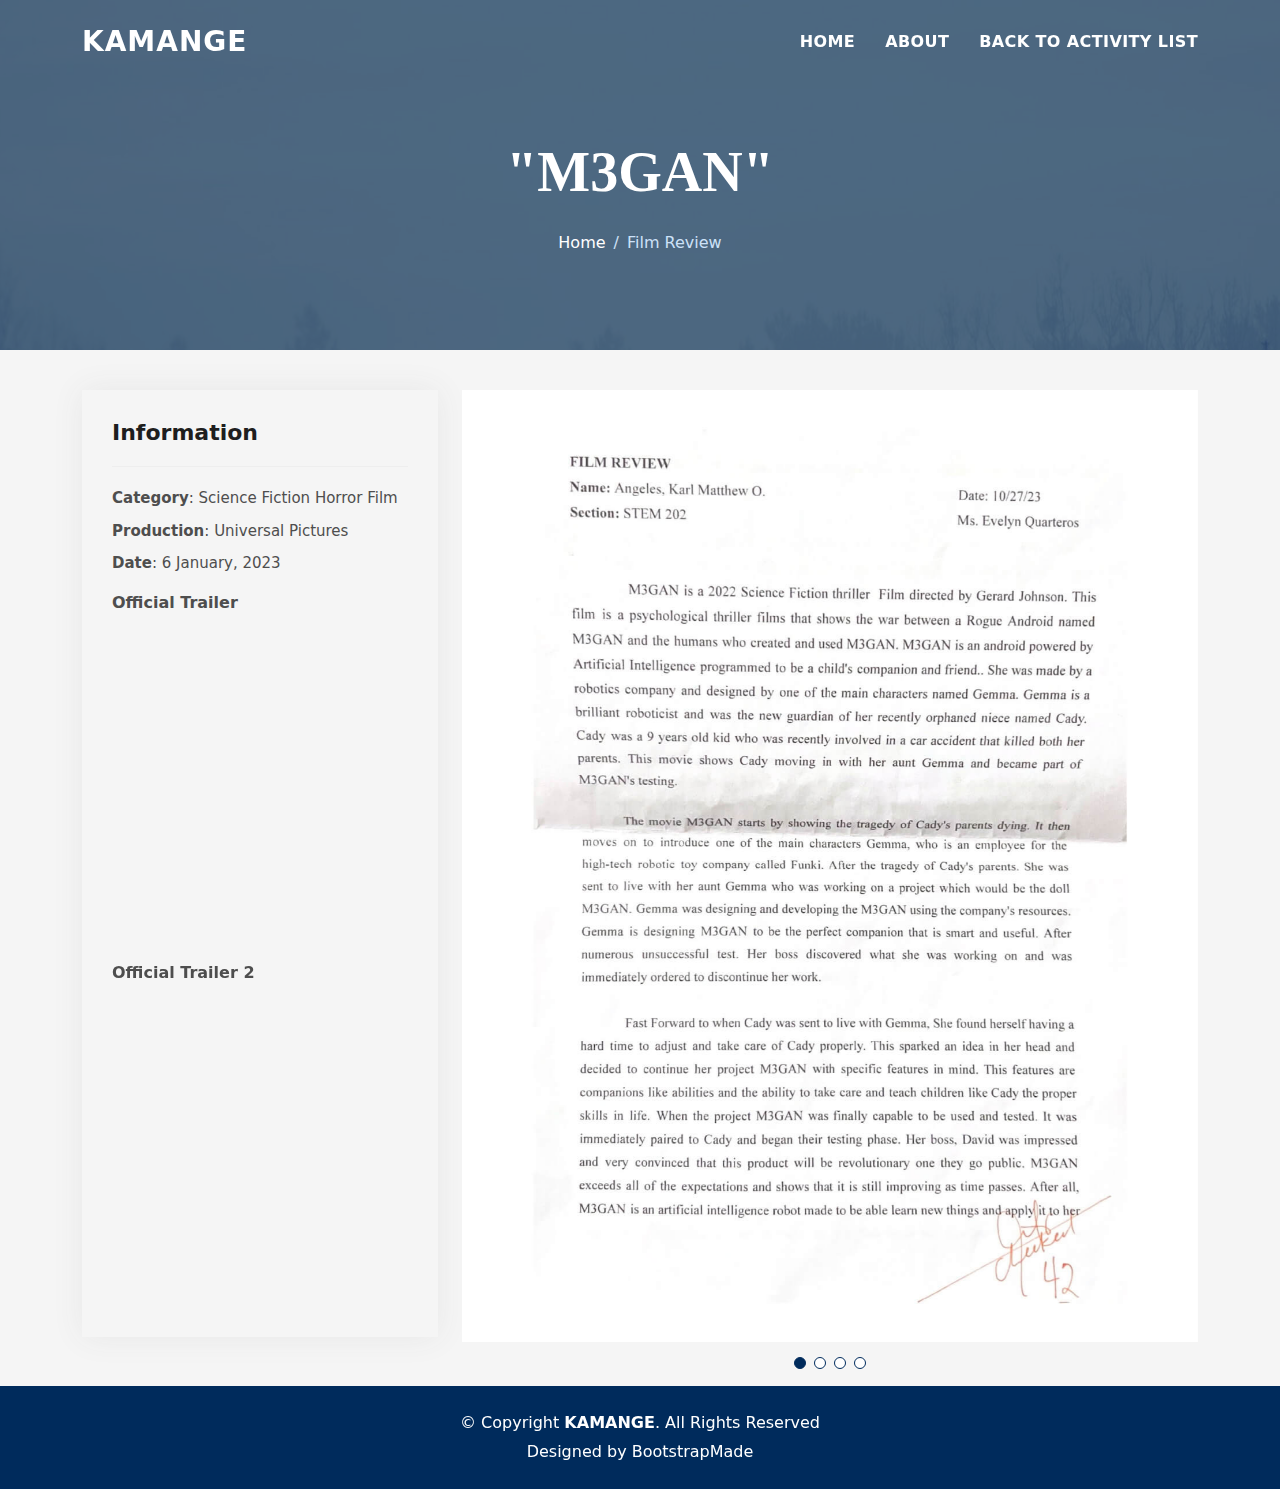
<file: film-review.html>
<!DOCTYPE html>
<html lang="en">

<head>
  <meta charset="utf-8">
  <meta content="width=device-width, initial-scale=1.0" name="viewport">

  <title>KAMANGE | Film Review</title>
  <meta content="" name="description">
  <meta content="" name="keywords">

  <!-- Favicons -->
  <link href="assets/img/favicon.png" rel="icon">
  <link href="assets/img/apple-touch-icon.png" rel="apple-touch-icon">

  <!-- Vendor CSS Files -->
  <link href="assets/vendor/bootstrap/css/bootstrap.min.css" rel="stylesheet">
  <link href="assets/vendor/bootstrap-icons/bootstrap-icons.css" rel="stylesheet">
  <link href="assets/vendor/glightbox/css/glightbox.min.css" rel="stylesheet">
  <link href="assets/vendor/swiper/swiper-bundle.min.css" rel="stylesheet">

  <!-- Template Main CSS File -->
  <link href="assets/css/style.css" rel="stylesheet">

  <!-- =======================================================
  * Template Name: DevFolio
  * Updated: Jan 09 2024 with Bootstrap v5.3.2
  * Template URL: https://bootstrapmade.com/devfolio-bootstrap-portfolio-html-template/
  * Author: BootstrapMade.com
  * License: https://bootstrapmade.com/license/
  ======================================================== -->
</head>

<body>

  <!-- ======= Header ======= -->
  <header id="header" class="fixed-top">
    <div class="container d-flex align-items-center justify-content-between">

      <h1 class="logo"><a href="index.html">KAMANGE</a></h1>
      <!-- Uncomment below if you prefer to use an image logo -->
      <!-- <a href="index.html" class="logo"><img src="assets/img/logo.png" alt="" class="img-fluid"></a>-->

      <nav id="navbar" class="navbar">
        <ul>
          <li><a class="nav-link scrollto " href="index.html">Home</a></li>
          <li><a class="nav-link scrollto" href="index.html#about">About</a></li>
          <li><a class="nav-link scrollto " href="index.html#work">Back to Activity List</a></li>
        </ul>
        <i class="bi bi-list mobile-nav-toggle"></i>
      </nav><!-- .navbar -->

    </div>
  </header><!-- End Header -->

  <div class="hero hero-single route bg-image" style="background-image: url(assets/img/overlay-bg.jpg)">
    <div class="overlay-mf"></div>
    <div class="hero-content display-table">
      <div class="table-cell">
        <div class="container">
          <h2 class="hero-title mb-4"> "M3GAN"</h2>
          <ol class="breadcrumb d-flex justify-content-center">
            <li class="breadcrumb-item">
              <a href="#">Home</a>
            </li>
            <li class="breadcrumb-item active">Film Review</li>
          </ol>
        </div>
      </div>
    </div>
  </div>

  <main id="main">

    <!-- ======= Portfolio Details Section ======= -->
    <section id="portfolio-details" class="portfolio-details">
      <div class="container">

        <div class="row gy-4">

            <div class="col-lg-4">
                <div class="portfolio-info">
                  <h3>Information</h3>
                  <ul>
                    <li><strong>Category</strong>: Science Fiction Horror Film </li>
                    <li><strong>Production</strong>: Universal Pictures</li>
                    <li><strong>Date</strong>: 6 January, 2023</li>                    
                  </ul>

                  <strong>Official Trailer</strong>
                  <iframe width="370" height="315" src="https://www.youtube.com/embed/BRb4U99OU80?si=_uSNlLKmPvaGS8zU" title="YouTube video player" frameborder="0" allow="accelerometer; autoplay; clipboard-write; encrypted-media; gyroscope; picture-in-picture; web-share" allowfullscreen></iframe>

                  <br><br>
                  <strong>Official Trailer 2</strong>
                  <iframe width="370" height="315" src="https://www.youtube.com/embed/OoDHM_A1axc?si=GxHxUABykY-tbBhE" title="YouTube video player" frameborder="0" allow="accelerometer; autoplay; clipboard-write; encrypted-media; gyroscope; picture-in-picture; web-share" allowfullscreen></iframe>

                </div>
              </div>

          <div class="col-lg-8">
            <div class="portfolio-details-slider swiper">
              <div class="swiper-wrapper align-items-center">

                <div class="swiper-slide">
                  <img src="assets/img/Film-Review_page-0001.jpg" alt="">
                </div>

                <div class="swiper-slide">
                    <img src="assets/img/Film-Review_page-0002.jpg" alt="">
                  </div>

                  <div class="swiper-slide">
                    <img src="assets/img/Film-Review_page-0003.jpg" alt="">
                  </div>

                  <div class="swiper-slide">
                    <img src="assets/img/Film-Review_page-0004.jpg" alt="">
                  </div>
                
              </div>
              <div class="swiper-pagination"></div>
            </div>
          </div>

         

        </div>

      </div>
    </section><!-- End Portfolio Details Section -->

  </main><!-- End #main -->

  <!-- ======= Footer ======= -->
  <footer>
    <div class="container">
      <div class="row">
        <div class="col-sm-12">
          <div class="copyright-box">
            <p class="copyright">&copy; Copyright <strong>KAMANGE</strong>. All Rights Reserved</p>
            <div class="credits">
              <!--
              All the links in the footer should remain intact.
              You can delete the links only if you purchased the pro version.
              Licensing information: https://bootstrapmade.com/license/
              Purchase the pro version with working PHP/AJAX contact form: https://bootstrapmade.com/buy/?theme=DevFolio
            -->
              Designed by <a href="https://bootstrapmade.com/">BootstrapMade</a>
            </div>
          </div>
        </div>
      </div>
    </div>
  </footer><!-- End  Footer -->

  <div id="preloader"></div>
  <a href="#" class="back-to-top d-flex align-items-center justify-content-center"><i class="bi bi-arrow-up-short"></i></a>

  <!-- Vendor JS Files -->
  <script src="assets/vendor/purecounter/purecounter_vanilla.js"></script>
  <script src="assets/vendor/bootstrap/js/bootstrap.bundle.min.js"></script>
  <script src="assets/vendor/glightbox/js/glightbox.min.js"></script>
  <script src="assets/vendor/swiper/swiper-bundle.min.js"></script>
  <script src="assets/vendor/typed.js/typed.umd.js"></script>
  <script src="assets/vendor/php-email-form/validate.js"></script>

  <!-- Template Main JS File -->
  <script src="assets/js/main.js"></script>

</body>

</html>
</file>
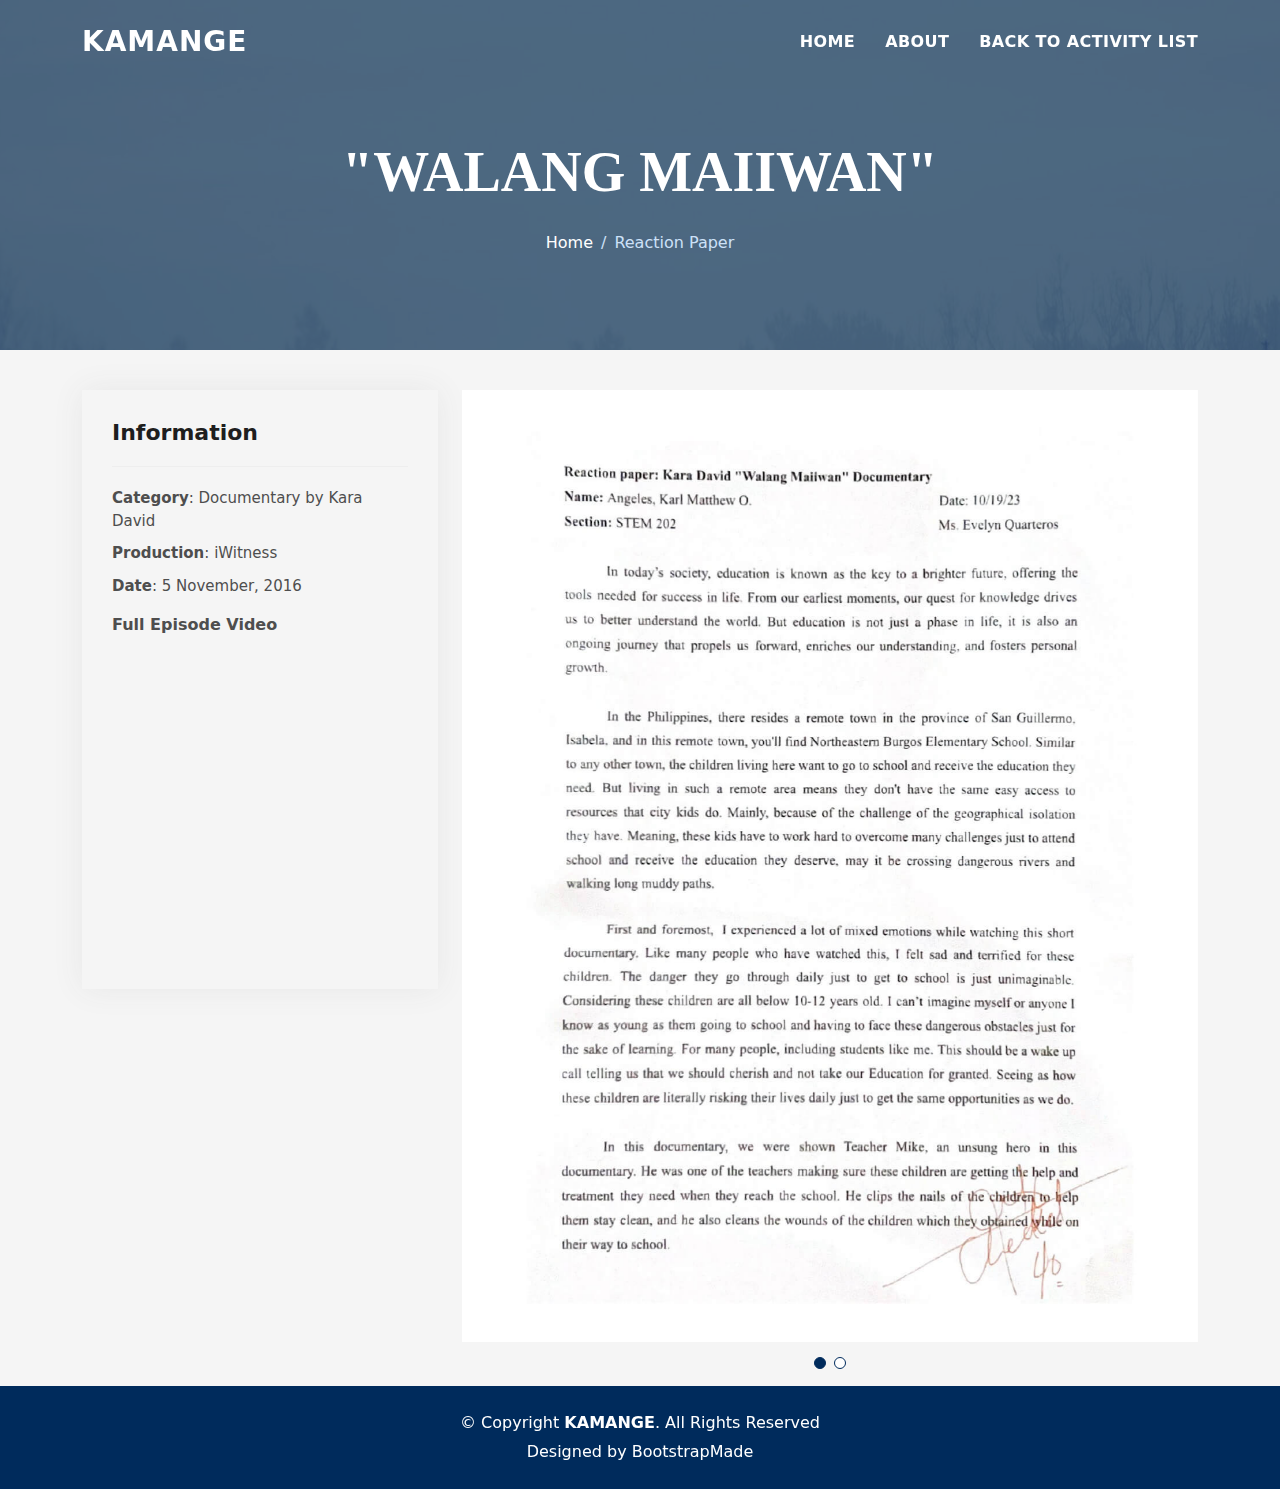
<file: reaction-paper.html>
<!DOCTYPE html>
<html lang="en">

<head>
  <meta charset="utf-8">
  <meta content="width=device-width, initial-scale=1.0" name="viewport">

  <title>KAMANGE | Reaction Paper</title>
  <meta content="" name="description">
  <meta content="" name="keywords">

  <!-- Favicons -->
  <link href="assets/img/favicon.png" rel="icon">
  <link href="assets/img/apple-touch-icon.png" rel="apple-touch-icon">

  <!-- Vendor CSS Files -->
  <link href="assets/vendor/bootstrap/css/bootstrap.min.css" rel="stylesheet">
  <link href="assets/vendor/bootstrap-icons/bootstrap-icons.css" rel="stylesheet">
  <link href="assets/vendor/glightbox/css/glightbox.min.css" rel="stylesheet">
  <link href="assets/vendor/swiper/swiper-bundle.min.css" rel="stylesheet">

  <!-- Template Main CSS File -->
  <link href="assets/css/style.css" rel="stylesheet">

  <!-- =======================================================
  * Template Name: DevFolio
  * Updated: Jan 09 2024 with Bootstrap v5.3.2
  * Template URL: https://bootstrapmade.com/devfolio-bootstrap-portfolio-html-template/
  * Author: BootstrapMade.com
  * License: https://bootstrapmade.com/license/
  ======================================================== -->
</head>

<body>

  <!-- ======= Header ======= -->
  <header id="header" class="fixed-top">
    <div class="container d-flex align-items-center justify-content-between">

      <h1 class="logo"><a href="index.html">KAMANGE</a></h1>
      <!-- Uncomment below if you prefer to use an image logo -->
      <!-- <a href="index.html" class="logo"><img src="assets/img/logo.png" alt="" class="img-fluid"></a>-->

      <nav id="navbar" class="navbar">
        <ul>
          <li><a class="nav-link scrollto " href="index.html">Home</a></li>
          <li><a class="nav-link scrollto" href="index.html#about">About</a></li>
          <li><a class="nav-link scrollto " href="index.html#work">Back to Activity List</a></li>
        </ul>
        <i class="bi bi-list mobile-nav-toggle"></i>
      </nav><!-- .navbar -->

    </div>
  </header><!-- End Header -->

  <div class="hero hero-single route bg-image" style="background-image: url(assets/img/overlay-bg.jpg)">
    <div class="overlay-mf"></div>
    <div class="hero-content display-table">
      <div class="table-cell">
        <div class="container">
          <h2 class="hero-title mb-4"> "Walang Maiiwan"</h2>
          <ol class="breadcrumb d-flex justify-content-center">
            <li class="breadcrumb-item">
              <a href="#">Home</a>
            </li>
            <li class="breadcrumb-item active">Reaction Paper</li>
          </ol>
        </div>
      </div>
    </div>
  </div>

  <main id="main">

    <!-- ======= Portfolio Details Section ======= -->
    <section id="portfolio-details" class="portfolio-details">
      <div class="container">

        <div class="row gy-4">

          <div class="col-lg-4">
            <div class="portfolio-info">
              <h3>Information</h3>
              <ul>
                <li><strong>Category</strong>: Documentary by Kara David</li>
                <li><strong>Production</strong>: iWitness</li>
                <li><strong>Date</strong>: 5 November, 2016</li>           
              </ul>
             
              <strong>Full Episode Video</strong>
              <iframe width="370" height="315" src="https://www.youtube.com/embed/TZ73dKG_REo?si=JjlKCITJrHWYVJ72" title="YouTube video player" frameborder="0" allow="accelerometer; autoplay; clipboard-write; encrypted-media; gyroscope; picture-in-picture; web-share" allowfullscreen></iframe>
            </div>   
          </div>

          <div class="col-lg-8">
            <div class="portfolio-details-slider swiper">
              <div class="swiper-wrapper align-items-center">

                <div class="swiper-slide">
                  <img src="assets/img/Kara-David_page-0001.jpg" alt="">
                </div>

                <div class="swiper-slide">
                  <img src="assets/img/Kara-David_page-0002.jpg" alt="">
                </div>

              </div>
              <div class="swiper-pagination"></div>
            </div>
          </div>

         

        </div>

      </div>
    </section><!-- End Portfolio Details Section -->

  </main><!-- End #main -->

  <!-- ======= Footer ======= -->
  <footer>
    <div class="container">
      <div class="row">
        <div class="col-sm-12">
          <div class="copyright-box">
            <p class="copyright">&copy; Copyright <strong>KAMANGE</strong>. All Rights Reserved</p>
            <div class="credits">
              <!--
              All the links in the footer should remain intact.
              You can delete the links only if you purchased the pro version.
              Licensing information: https://bootstrapmade.com/license/
              Purchase the pro version with working PHP/AJAX contact form: https://bootstrapmade.com/buy/?theme=DevFolio
            -->
              Designed by <a href="https://bootstrapmade.com/">BootstrapMade</a>
            </div>
          </div>
        </div>
      </div>
    </div>
  </footer><!-- End  Footer -->

  <div id="preloader"></div>
  <a href="#" class="back-to-top d-flex align-items-center justify-content-center"><i class="bi bi-arrow-up-short"></i></a>

  <!-- Vendor JS Files -->
  <script src="assets/vendor/purecounter/purecounter_vanilla.js"></script>
  <script src="assets/vendor/bootstrap/js/bootstrap.bundle.min.js"></script>
  <script src="assets/vendor/glightbox/js/glightbox.min.js"></script>
  <script src="assets/vendor/swiper/swiper-bundle.min.js"></script>
  <script src="assets/vendor/typed.js/typed.umd.js"></script>
  <script src="assets/vendor/php-email-form/validate.js"></script>

  <!-- Template Main JS File -->
  <script src="assets/js/main.js"></script>

</body>

</html>
</file>
<file: assets/css/style.css>
/**
* Template Name: DevFolio
* Updated: Jan 09 2024 with Bootstrap v5.3.2
* Template URL: https://bootstrapmade.com/devfolio-bootstrap-portfolio-html-template/
* Author: BootstrapMade.com
* License: https://bootstrapmade.com/license/
*/

/*--------------------------------------------------------------
# General
--------------------------------------------------------------*/
body {
  background-color: #f5f5f5;
  color: #4e4e4e;
}

h1,
h2,
h3,
h4,
h5,
h6 {
  color: #1e1e1e;
}

a {
  color: #1e1e1e;
  text-decoration: none;
  transition: all 0.5s ease-in-out;
}

a:hover {
  color: #002b5c;
  text-decoration: none;
  transition: all 0.5s ease-in-out;
}

.p-r {
  position: relative;
}

.color-a {
  text-decoration: none;
  color: #002b5c;
}

.color-d {
  color: #f5f5f5;
}

.color-text-a {
  text-decoration: none;
  color: #4e4e4e;
}

.box-shadow,
.card-blog,
.work-box,
.service-box,
.paralax-mf {
  box-shadow: 0 13px 8px -10px rgba(0, 0, 0, 0.1);
}

.box-shadow-a,
.button:hover {
  text-decoration: none;
  box-shadow: 0 0 0 4px #cde1f8;
}

.display-5 {
  font-size: 2.5rem;
  font-weight: 300;
  line-height: 1.1;
}

.display-6 {
  font-size: 2rem;
  font-weight: 300;
  line-height: 1.1;
}

.avatar {
  width: 32px;
  height: 32px;
  margin-right: 4px;
  overflow: hidden;
}

.bg-image {
  background-repeat: no-repeat;
  background-attachment: fixed;
  background-size: cover;
  background-position: center center;
}

@media (max-width: 1024px) {
  .bg-image {
    background-attachment: scroll;
  }
}

.overlay-mf {
  background-color: #002b5c;
}

.overlay-mf {
  position: absolute;
  top: 0;
  left: 0px;
  padding: 0;
  height: 100%;
  width: 100%;
  opacity: 0.7;
}

.paralax-mf {
  position: relative;
  padding: 8rem 0;
}

.display-table {
  width: 100%;
  height: 100%;
  display: table;
}

.table-cell {
  display: table-cell;
  vertical-align: middle;
}

/*--/ Sections /--*/
.sect-4 {
  padding: 4rem 0;
}

.sect-pt4 {
  padding-top: 4rem;
}

.sect-mt4 {
  margin-top: 4rem;
}

/*--/ Title s /--*/
.title-s {
  font-weight: 600;
  color: #1e1e1e;
  font-size: 1.1rem;
}

/*--/ Title A /--*/
.title-box {
  margin-bottom: 4rem;
}

.title-a {
  text-decoration: none;
  font-size: 3rem;
  font-weight: bold;
  text-transform: uppercase;
}

.subtitle-a {
  text-decoration: none;
  color: #4e4e4e;
}

.line-mf {
  width: 40px;
  height: 5px;
  background-color: #002b5c;
  margin: 0 auto;
}

/*--/ Title Left /--*/
.title-box-2 {
  margin-bottom: 3rem;
}

.title-left {
  font-size: 2rem;
  position: relative;
}

.title-left:before {
  content: "";
  position: absolute;
  height: 3px;
  background-color: #002b5c;
  width: 100px;
  bottom: -12px;
}

/*------/ Box /------*/
.box-pl2 {
  padding-left: 2rem;
}

.box-shadow-full {
  padding: 3rem 1.25rem;
  position: relative;
  background-color: #fff;
  margin-bottom: 3rem;
  z-index: 2;
  box-shadow: 0 1px 1px 0 rgba(0, 0, 0, 0.06), 0 2px 5px 0 rgba(0, 0, 0, 0.2);
}

@media (min-width: 768px) {
  .box-shadow-full {
    padding: 3rem;
  }
}

/*------/ Socials /------*/
.socials {
  padding: 1.5rem 0;
}

.socials ul li {
  display: inline-block;
}

.socials .ico-circle {
  height: 40px;
  width: 40px;
  font-size: 1.2rem;
  border-radius: 50%;
  line-height: 1.6;
  margin: 0 15px 0 0;
  box-shadow: 0 0 0 3px #002b5c;
  transition: all 500ms ease;
}

.socials .ico-circle:hover {
  background-color: #002b5c;
  color: #fff;
  box-shadow: 0 0 0 3px #cde1f8;
  transition: all 500ms ease;
}

/*------/ Ul resect /------*/
.ul-resect,
.widget-tags ul,
.widget-sidebar .list-sidebar,
.box-comments .list-comments,
.blog-wrapper .post-meta ul,
.list-ico,
.socials ul {
  list-style: none;
  padding-left: 0;
  margin-bottom: 0;
}

.list-ico {
  line-height: 2;
}

.list-ico span {
  color: #002b5c;
  margin-right: 10px;
}

/*------/ Ico Circle /------*/
.ico-circle {
  height: 100px;
  width: 100px;
  font-size: 2rem;
  border-radius: 50%;
  line-height: 1.55;
  margin: 0 auto;
  text-align: center;
  box-shadow: 0 0 0 10px #002b5c;
  display: block;
}

/*------/ Owl Carousel /------*/
.owl-theme .owl-dots {
  text-align: center;
  margin-top: 18px;
}

.owl-theme .owl-dots .owl-dot {
  display: inline-block;
}

.owl-theme .owl-dots .owl-dot span {
  width: 18px;
  height: 7px;
  margin: 5px 5px;
  background: #cde1f8;
  border: 0px solid #cde1f8;
  display: block;
  transition: all 0.6s ease-in-out;
  cursor: pointer;
}

.owl-theme .owl-dots .owl-dot:hover span {
  background-color: #cde1f8;
}

.owl-theme .owl-dots .owl-dot.active span {
  background-color: #1B1B1B;
  width: 25px;
}

/*--/ Scrolltop s /--*/
.scrolltop-mf {
  position: relative;
  display: none;
}

.scrolltop-mf span {
  z-index: 999;
  position: fixed;
  width: 42px;
  height: 42px;
  background-color: #002b5c;
  opacity: 0.7;
  font-size: 1.6rem;
  line-height: 1.5;
  text-align: center;
  color: #fff;
  top: auto;
  left: auto;
  right: 30px;
  bottom: 50px;
  cursor: pointer;
  border-radius: 50%;
}

/*--------------------------------------------------------------
# Back to top button
--------------------------------------------------------------*/
.back-to-top {
  position: fixed;
  visibility: hidden;
  opacity: 0;
  right: 15px;
  bottom: 15px;
  z-index: 996;
  background: #002b5c;
  width: 40px;
  height: 40px;
  border-radius: 50px;
  transition: all 0.4s;
}

.back-to-top i {
  font-size: 28px;
  color: #fff;
  line-height: 0;
}

.back-to-top:hover {
  background: #298eff;
  color: #fff;
}

.back-to-top.active {
  visibility: visible;
  opacity: 1;
}

/*------/ Prelaoder /------*/
#preloader {
  position: fixed;
  top: 0;
  left: 0;
  right: 0;
  bottom: 0;
  z-index: 9999;
  overflow: hidden;
  background: #fff;
}

#preloader:before {
  content: "";
  position: fixed;
  top: calc(50% - 30px);
  left: calc(50% - 30px);
  border: 6px solid #f2f2f2;
  border-top: 6px solid #002b5c;
  border-radius: 50%;
  width: 60px;
  height: 60px;
  animation: animate-preloader 1s linear infinite;
}

@keyframes animate-preloader {
  0% {
    transform: rotate(0deg);
  }

  100% {
    transform: rotate(360deg);
  }
}

/*------/ Button /------*/
.button {
  display: inline-block;
  padding: 0.3rem 0.6rem;
  text-align: center;
  vertical-align: middle;
  -webkit-user-select: none;
  -moz-user-select: none;
  user-select: none;
  font-size: 1rem;
  border-radius: 0.3rem;
  border: 1px solid transparent;
  transition: all 500ms ease;
  cursor: pointer;
}

.button:focus {
  outline: 0;
}

.button:hover {
  background-color: #0062d3;
  color: #fff;
  transition: all 500ms ease;
}

.button-a {
  text-decoration: none;
  background-color: #002b5c;
  color: #fff;
  border-color: #cde1f8;
}

.button-big {
  padding: 0.9rem 2.3rem;
  font-size: 1.2rem;
}

.button-rouded {
  border-radius: 5rem;
}

.btn-lg {
  padding: 0.5rem 1rem;
  font-size: 1.25rem;
  line-height: 1.5;
  border-radius: 0.3rem;
}

/*--------------------------------------------------------------
# Header
--------------------------------------------------------------*/
#header {
  transition: all 0.5s;
  z-index: 997;
  padding: 20px 0;
}

#header .logo {
  font-size: 28px;
  margin: 0;
  padding: 0;
  font-weight: 600;
  letter-spacing: 1px;
}

#header .logo a {
  color: #fff;
}

#header .logo img {
  max-height: 40px;
}

#header.header-scrolled {
  background: rgba(0, 0, 0, 0.9);
  padding: 12px 0;
}

/*--------------------------------------------------------------
# Navigation Menu
--------------------------------------------------------------*/
/**
* Desktop Navigation 
*/
.navbar {
  padding: 0;
}

.navbar ul {
  margin: 0;
  padding: 0;
  display: flex;
  list-style: none;
  align-items: center;
}

.navbar li {
  position: relative;
}

.navbar>ul>li {
  white-space: nowrap;
  padding: 10px 0 10px 30px;
}

.navbar a,
.navbar a:focus {
  display: flex;
  align-items: center;
  justify-content: space-between;
  color: #fff;
  font-size: 16px;
  font-weight: 600;
  padding: 0;
  white-space: nowrap;
  transition: 0.3s;
  letter-spacing: 0.4px;
  position: relative;
  text-transform: uppercase;
}

.navbar a i,
.navbar a:focus i {
  font-size: 12px;
  line-height: 0;
  margin-left: 5px;
}

.navbar>ul>li>a:before {
  content: "";
  position: absolute;
  width: 100%;
  height: 2px;
  bottom: -6px;
  left: 0;
  width: 0;
  background-color: #fff;
  visibility: hidden;
  transition: all 0.3s ease-in-out 0s;
}

.navbar a:hover:before,
.navbar li:hover>a:before,
.navbar .active:before {
  visibility: visible;
  width: 80%;
}

.navbar a:hover,
.navbar .active,
.navbar .active:focus,
.navbar li:hover>a {
  color: #fff;
}

.navbar .dropdown ul {
  display: block;
  position: absolute;
  left: 30px;
  top: calc(100% + 30px);
  margin: 0;
  padding: 10px 0;
  z-index: 99;
  opacity: 0;
  visibility: hidden;
  background: #fff;
  box-shadow: 0px 0px 30px rgba(127, 137, 161, 0.25);
  transition: 0.3s;
}

.navbar .dropdown ul li {
  min-width: 200px;
}

.navbar .dropdown ul a {
  padding: 10px 20px;
  font-size: 14px;
  text-transform: none;
  color: #4e4e4e;
}

.navbar .dropdown ul a i {
  font-size: 12px;
}

.navbar .dropdown ul a:hover,
.navbar .dropdown ul .active:hover,
.navbar .dropdown ul li:hover>a {
  color: #002b5c;
}

.navbar .dropdown:hover>ul {
  opacity: 1;
  top: 100%;
  visibility: visible;
}

.navbar .dropdown .dropdown ul {
  top: 0;
  left: calc(100% - 30px);
  visibility: hidden;
}

.navbar .dropdown .dropdown:hover>ul {
  opacity: 1;
  top: 0;
  left: 100%;
  visibility: visible;
}

@media (max-width: 1366px) {
  .navbar .dropdown .dropdown ul {
    left: -90%;
  }

  .navbar .dropdown .dropdown:hover>ul {
    left: -100%;
  }
}

/**
* Mobile Navigation 
*/
.mobile-nav-toggle {
  color: #fff;
  font-size: 28px;
  cursor: pointer;
  display: none;
  line-height: 0;
  transition: 0.5s;
}

@media (max-width: 991px) {
  .mobile-nav-toggle {
    display: block;
  }

  .navbar ul {
    display: none;
  }
}

.navbar-mobile {
  position: fixed;
  overflow: hidden;
  top: 0;
  right: 0;
  left: 0;
  bottom: 0;
  background: rgba(78, 78, 78, 0.9);
  transition: 0.3s;
  z-index: 999;
}

.navbar-mobile .mobile-nav-toggle {
  position: absolute;
  top: 15px;
  right: 15px;
}

.navbar-mobile ul {
  display: block;
  position: absolute;
  top: 55px;
  right: 15px;
  bottom: 15px;
  left: 15px;
  padding: 10px 0;
  background-color: #fff;
  overflow-y: auto;
  transition: 0.3s;
}

.navbar-mobile>ul>li {
  padding: 0;
}

.navbar-mobile a:hover:before,
.navbar-mobile li:hover>a:before,
.navbar-mobile .active:before {
  visibility: hidden;
}

.navbar-mobile a,
.navbar-mobile a:focus {
  padding: 10px 20px;
  font-size: 15px;
  color: #4e4e4e;
}

.navbar-mobile a:hover,
.navbar-mobile .active,
.navbar-mobile li:hover>a {
  color: #002b5c;
}

.navbar-mobile .getstarted,
.navbar-mobile .getstarted:focus {
  margin: 15px;
}

.navbar-mobile .dropdown ul {
  position: static;
  display: none;
  margin: 10px 20px;
  padding: 10px 0;
  z-index: 99;
  opacity: 1;
  visibility: visible;
  background: #fff;
  box-shadow: 0px 0px 30px rgba(127, 137, 161, 0.25);
}

.navbar-mobile .dropdown ul li {
  min-width: 200px;
}

.navbar-mobile .dropdown ul a {
  padding: 10px 20px;
}

.navbar-mobile .dropdown ul a i {
  font-size: 12px;
}

.navbar-mobile .dropdown ul a:hover,
.navbar-mobile .dropdown ul .active:hover,
.navbar-mobile .dropdown ul li:hover>a {
  color: #002b5c;
}

.navbar-mobile .dropdown>.dropdown-active {
  display: block;
}

/*--------------------------------------------------------------
# Hero Section
--------------------------------------------------------------*/
.hero {
  height: 100vh;
  position: relative;
  color: #fff;
}

.hero .hero-content {
  text-align: center;
  position: absolute;
}

.hero .overlay-itro {
  background-color: rgba(0, 0, 0, 0.6);
  position: absolute;
  top: 0;
  left: 0px;
  padding: 0;
  height: 100%;
  width: 100%;
  opacity: 0.9;
}

.hero .hero-title {
  color: #fff;
  font-weight: 600;
  font-size: 3rem;
  font-family: 'Montserrat';
}

@media (min-width: 768px) {
  .hero .hero-title {
    font-size: 4.5rem;
  }
}

.hero .hero-subtitle {
  font-size: 1.5rem;
  font-weight: 600;
}

@media (min-width: 768px) {
  .hero .hero-subtitle {
    font-size: 2.5rem;
  }
}

.hero .text-slider-items {
  display: none;
}

.hero-single {
  height: 350px;
}

.hero-single .hero-content {
  margin-top: 30px;
}

.hero-single .hero-title {
  text-transform: uppercase;
  font-size: 3rem;
}

@media (min-width: 768px) {
  .hero-single .hero-title {
    font-size: 3.5rem;
  }
}

.hero-single .breadcrumb {
  background-color: transparent;
  color: #002b5c;
}

.hero-single .breadcrumb .breadcrumb-item:before {
  color: #cde1f8;
}

.hero-single .breadcrumb .breadcrumb-item.active {
  color: #cde1f8;
}

.hero-single .breadcrumb a {
  color: #fff;
}

/*--------------------------------------------------------------
# About
--------------------------------------------------------------*/
.about-mf .box-shadow-full {
  padding-top: 4rem;
  padding-bottom: 4rem;
}

.about-mf .about-img {
  margin-bottom: 2rem;
}

.about-mf .about-img img {
  margin-left: 10px;
}

@media (min-width: 767px) {
  .about-mf .box-pl2 {
    margin-top: 3rem;
    padding-left: 0rem;
  }
}

.skill-mf span {
  color: #4e4e4e;
}

.skill-mf .progress {
  background-color: #cde1f8;
  margin: 0.5rem 0 1.2rem 0;
  border-radius: 0;
  height: 0.7rem;
}

.skill-mf .progress .progress-bar {
  height: 0.7rem;
  background-color: #002b5c;
}

/*--------------------------------------------------------------
# Services
--------------------------------------------------------------*/
.service-box {
  background-color: #fff;
  padding: 2.5rem 1.3rem;
  border-radius: 1rem;
  margin-bottom: 3rem;
  text-align: center;
}

.service-box:hover .ico-circle {
  transition: all 500ms ease;
  color: #fff;
  background-color: #002b5c;
  box-shadow: 0 0 0 10px #cde1f8;
}

.service-box .service-ico {
  margin-bottom: 1rem;
  color: #1e1e1e;
}

.service-box .ico-circle {
  transition: all 500ms ease;
  display: inline-flex;
  align-items: center;
  justify-content: center;
}

.service-box .ico-circle i {
  line-height: 0;
  font-size: 40px;
}

.service-box .s-title {
  font-size: 1.4rem;
  text-transform: uppercase;
  text-align: center;
  padding: 0.4rem 0;
}

.service-box .s-description {
  color: #4e4e4e;
}

/*--------------------------------------------------------------
# Counter
--------------------------------------------------------------*/
.counter-box {
  color: #fff;
  text-align: center;
}

@media (min-width: 577px) {
  .counter-box {
    margin-bottom: 1.8rem;
  }
}

.counter-ico {
  margin-bottom: 1rem;
}

.counter-ico .ico-circle {
  height: 60px;
  width: 60px;
  line-height: 1.5;
  box-shadow: 0 0 0 10px #cde1f8;
}

.counter-num .counter {
  font-size: 2rem;
  margin-bottom: 0;
}

/*--------------------------------------------------------------
# Portfolio
--------------------------------------------------------------*/
.work-box {
  margin-bottom: 3rem;
  -webkit-backface-visibility: hidden;
  backface-visibility: hidden;
  background-color: #fff;
}

.work-box:hover img {
  transform: scale(1.3);
}

.work-img {
  display: block;
  overflow: hidden;
}

.work-img img {
  transition: all 1s;
}

.work-content {
  padding: 2rem 3% 1rem 4%;
}

.work-content .w-more {
  color: #4e4e4e;
  font-size: 0.8rem;
}

.work-content .w-more .w-ctegory {
  color: #002b5c;
}

.work-content .w-like {
  font-size: 2.5rem;
  color: #002b5c;
  float: right;
}

.work-content .w-like a {
  color: #002b5c;
}

.work-content .w-like .num-like {
  font-size: 0.7rem;
}

.w-title {
  font-size: 1.2rem;
}

/*--------------------------------------------------------------
# Portfolio Details
--------------------------------------------------------------*/
.portfolio-details {
  padding-top: 40px;
}

.portfolio-details .portfolio-details-slider img {
  width: 100%;
}

.portfolio-details .portfolio-details-slider .swiper-pagination {
  margin-top: 20px;
  position: relative;
}

.portfolio-details .portfolio-details-slider .swiper-pagination .swiper-pagination-bullet {
  width: 12px;
  height: 12px;
  background-color: #fff;
  opacity: 1;
  border: 1px solid #002b5c;
}

.portfolio-details .portfolio-details-slider .swiper-pagination .swiper-pagination-bullet-active {
  background-color: #002b5c;
}

.portfolio-details .portfolio-info {
  padding: 30px;
  box-shadow: 0px 0 30px rgba(78, 78, 78, 0.08);
}

.portfolio-details .portfolio-info h3 {
  font-size: 22px;
  font-weight: 700;
  margin-bottom: 20px;
  padding-bottom: 20px;
  border-bottom: 1px solid #eee;
}

.portfolio-details .portfolio-info ul {
  list-style: none;
  padding: 0;
  font-size: 15px;
}

.portfolio-details .portfolio-info ul li+li {
  margin-top: 10px;
}

.portfolio-details .portfolio-description {
  padding-top: 30px;
}

.portfolio-details .portfolio-description h2 {
  font-size: 26px;
  font-weight: 700;
  margin-bottom: 20px;
}

.portfolio-details .portfolio-description p {
  padding: 0;
}

/*--------------------------------------------------------------
# Testimonials
--------------------------------------------------------------*/
.testimonial-box {
  color: #fff;
  text-align: center;
}

.testimonial-box .author-test {
  margin-top: 1rem;
}

.testimonial-box .author-test img {
  margin: 0 auto;
}

.testimonial-box .author {
  color: #fff;
  text-transform: uppercase;
  font-weight: 600;
  margin: 1rem 0;
  display: block;
  font-size: 1.4rem;
}

.testimonial-box .comit {
  font-size: 2rem;
  color: #002b5c;
  background-color: #fff;
  width: 52px;
  height: 52px;
  display: block;
  margin: 0 auto;
  border-radius: 50%;
  line-height: 1.6;
}

@media (min-width: 768px) {
  .testimonial-box .description {
    padding: 0 5rem;
  }
}

@media (min-width: 992px) {
  .testimonial-box .description {
    padding: 0 8rem;
  }
}

@media (min-width: 1200px) {
  .testimonial-box .description {
    padding: 0 13rem;
  }
}

.swiper-pagination {
  margin-top: 20px;
  position: relative;
}

.swiper-pagination .swiper-pagination-bullet {
  width: 12px;
  height: 12px;
  background-color: rgba(255, 255, 255, 0.4);
  opacity: 1;
}

.swiper-pagination .swiper-pagination-bullet-active {
  background-color: #fff;
}

/*--------------------------------------------------------------
# Contact
--------------------------------------------------------------*/
.footer-paralax {
  padding: 4rem 0 0 0;
}

.contact-mf {
  margin-top: 4rem;
}

@media (min-width: 767px) {
  .contact-mf .box-pl2 {
    margin-top: 3rem;
    padding-left: 0rem;
  }
}

.php-email-form .error-message {
  display: none;
  color: #fff;
  background: #ed3c0d;
  text-align: center;
  padding: 15px;
  font-weight: 600;
}

.php-email-form .sent-message {
  display: none;
  color: #fff;
  background: #18d26e;
  text-align: center;
  padding: 15px;
  font-weight: 600;
}

.php-email-form .loading {
  display: none;
  background: #fff;
  text-align: center;
  padding: 15px;
}

.php-email-form .loading:before {
  content: "";
  display: inline-block;
  border-radius: 50%;
  width: 24px;
  height: 24px;
  margin: 0 10px -6px 0;
  border: 3px solid #18d26e;
  border-top-color: #eee;
  animation: animate-loading 1s linear infinite;
}

.php-email-form input,
.php-email-form textarea {
  border-radius: 0;
  box-shadow: none;
  font-size: 14px;
}

.php-email-form input:focus,
.php-email-form textarea:focus {
  border-color: #002b5c;
}

.php-email-form input {
  padding: 10px 15px;
}

.php-email-form textarea {
  padding: 12px 15px;
  margin-bottom: 0;
}

.php-email-form button[type=submit] {
  background: #002b5c;
  border: 0;
  padding: 10px 24px;
  color: #fff;
  transition: 0.4s;
}

.php-email-form button[type=submit]:hover {
  background: #3393ff;
}

@keyframes animate-loading {
  0% {
    transform: rotate(0deg);
  }

  100% {
    transform: rotate(360deg);
  }
}

/*--------------------------------------------------------------
# Blog
--------------------------------------------------------------*/
@media (min-width: 767px) {
  .card-blog {
    margin-bottom: 3rem;
  }
}

.card-blog .card-body {
  position: relative;
}

.card-blog .card-category-box {
  position: absolute;
  text-align: center;
  top: -16px;
  left: 15px;
  right: 15px;
  line-height: 25px;
  overflow: hidden;
}

.card-blog .card-category {
  display: inline-block;
  color: #fff;
  padding: 0 15px 5px;
  overflow: hidden;
  background-color: #002b5c;
  border-radius: 4px;
}

.card-blog .card-category .category {
  color: #fff;
  display: inline-block;
  text-transform: uppercase;
  font-size: 0.7rem;
  letter-spacing: 0.1px;
  margin-bottom: 0;
}

.card-blog .card-title {
  font-size: 1.3rem;
  margin-top: 0.6rem;
}

.card-blog .card-description {
  color: #4e4e4e;
}

.card-blog .post-author {
  display: inline-block;
}

.card-blog .post-date {
  color: #4e4e4e;
  display: inline-block;
  float: right;
}

/*--------------------------------------------------------------
# Blog Single
--------------------------------------------------------------*/
.post-box,
.form-comments,
.box-comments,
.widget-sidebar {
  padding: 2rem;
  background-color: #fff;
  margin-bottom: 3rem;
}

@media (min-width: 768px) {

  .post-box,
  .form-comments,
  .box-comments,
  .widget-sidebar {
    padding: 3rem;
  }
}

.blog-wrapper .article-title {
  font-size: 1.5rem;
}

@media (min-width: 768px) {
  .blog-wrapper .article-title {
    font-size: 1.9rem;
  }
}

.blog-wrapper .post-meta {
  margin: 1rem 0;
}

.blog-wrapper .post-meta ul {
  border-left: 4px solid #002b5c;
  margin-top: 1rem;
}

.blog-wrapper .post-meta ul li {
  display: inline-block;
  margin-left: 15px;
}

.blog-wrapper .post-meta ul a {
  color: #002b5c;
}

.blog-wrapper .post-meta ul span {
  color: #1e1e1e;
}

.blog-wrapper .blockquote {
  border-left: 4px solid #002b5c;
  padding: 18px;
  font-style: italic;
}

/*------/ Comments /------*/
.box-comments .list-comments li {
  padding-bottom: 40px;
}

.box-comments .list-comments .comment-avatar {
  display: table-cell;
  vertical-align: top;
}

.box-comments .list-comments .comment-avatar img {
  width: 80px;
  height: 80px;
}

.box-comments .list-comments .comment-author {
  font-size: 1.3rem;
}

@media (min-width: 768px) {
  .box-comments .list-comments .comment-author {
    font-size: 1.5rem;
  }
}

.box-comments .list-comments .comment-details {
  display: table-cell;
  vertical-align: top;
  padding-left: 25px;
}

.box-comments .list-comments a {
  color: #002b5c;
}

.box-comments .list-comments span {
  color: #1e1e1e;
  font-style: italic;
}

.box-comments .comment-children {
  margin-left: 40px;
}

/*------/ Sidebar /------*/
.widget-sidebar .sidebar-title {
  font-size: 1.6rem;
  font-weight: 600;
  border-left: 5px solid #002b5c;
  padding-left: 15px;
  text-transform: uppercase;
  margin-bottom: 1.5rem;
}

.widget-sidebar .list-sidebar li {
  position: relative;
  padding: 6px 0 6px 24px;
}

.widget-sidebar .list-sidebar li:before {
  position: absolute;
  content: "";
  width: 10px;
  height: 1px;
  left: 0;
  background-color: #002b5c;
  top: 20px;
}

.sidebar-search input {
  background-color: #fff;
  border-radius: 0;
  transition: all 0.5s ease-in-out;
}

.sidebar-search .btn-search {
  background-color: #002b5c;
  border-color: #002b5c;
  border-radius: 0;
  padding-left: 20px;
  padding-right: 20px;
}

.widget-tags ul li {
  display: inline-block;
  background-color: #002b5c;
  padding: 0.2rem 0.6rem;
  margin-bottom: 0.5rem;
  border-radius: 15px;
}

.widget-tags ul li a {
  color: #fff;
}

/*--------------------------------------------------------------
# Footer
--------------------------------------------------------------*/
footer {
  text-align: center;
  color: #fff;
  padding: 25px 0;
  background: #002b5c;
}

footer .copyright {
  margin-bottom: 0.3rem;
}

footer .credits {
  margin-bottom: 0;
}

footer .credits a {
  color: #fff;
}
</file>
